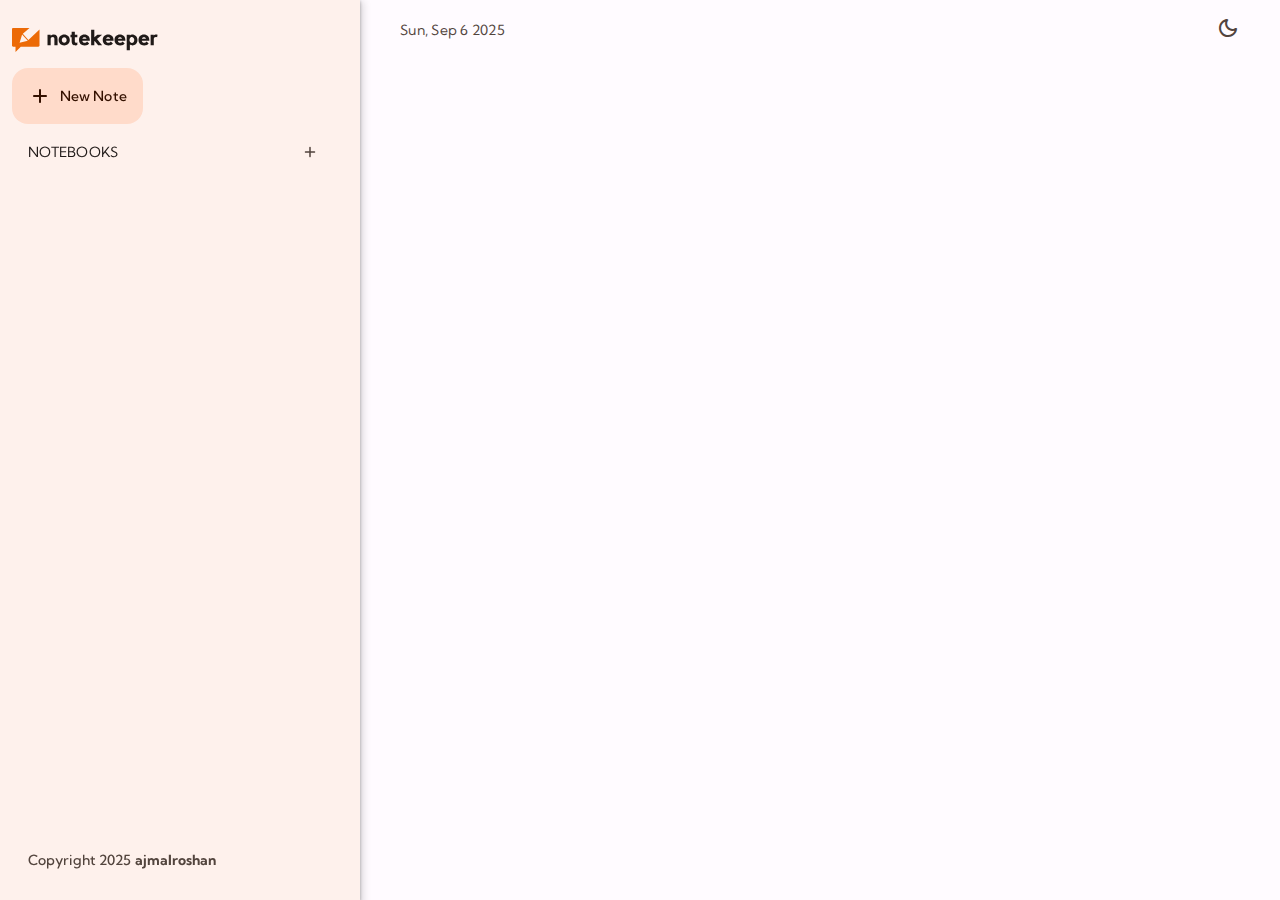
<file: index.html>
<!DOCTYPE html>
<html lang="en" data-theme="light">
<head>
    <meta charset="UTF-8">
    <meta name="viewport" content="width=device-width, initial-scale=1.0">
    <title>Notekeeper - Your Everyday Notes | Effortless Note-Taking</title>

    <!--
    Primary meta tags 
     -->
    <meta name="title" content="Notekeeper - Your Everyday Notes | Effortless Note-Taking">
    <meta name="description" content="Streamline your daily note-taking with Notekeeper. Organize, access, and enhance productivity with ease. Your go-to platform for managing your everyday notes.">

    <!-- Favicon -->
    <link rel="shortcut icon" href="./favicon.svg" type="image/svg+xml">

    <!-- theme js-->
     <script src="./src/js/theme.js"></script>

    <!-- google font -->
    <link rel="preconnect" href="https://fonts.googleapis.com">
    <link rel="preconnect" href="https://fonts.gstatic.com" crossorigin>
    <link href="https://fonts.googleapis.com/css2?family=Kumbh+Sans:wght@400;500&display=swap" rel="stylesheet">

    <!-- material sysmbol link -->
    <link rel="stylesheet" href="https://fonts.googleapis.com/css2?family=Material+Symbols+Rounded:opsz,wght,FILL,GRAD@24,400,0,0" />
    
    <!-- custom css link -->
    <link rel="stylesheet" href="./src/css/style.css">

    <!--  custome js link -->
    <script type="module" src="./src/js/app.js"></script>
</head>
<body>

<header class="sidebar" data-sidebar>

    <div class="wrapper wrapper-1">

        <a href="">
            <img src="./src/images/logo-light.svg" alt="Notekeeper"
            class="logo-light">
            <img src="./src/images/logo-dark.svg" alt="Notekeeper"
            class="logo-dark">
        </a>

        <button class="menu-btn icon-btn large" aria-label="Close menu" data-sidebar-toggler>
            <span class="material-symbols-rounded" aria-hidden="true">
                close
            </span>

            <div class="state-layer"></div>
        </button>

    </div>

    <button class="fab" data-node="create-btn">
        <span class="material-symbols-rounded" aria-hidden="true">add</span>

        <span class="text-label-large">New Note</span>

        <div class="state-layer"></div>

    </button>

    <div class="wrapper wrapper-2">
        <h2 class="text-title-small">NOTEBOOKS</h2>

        <button class="icon-btn small" data-tooltip="Create new notebook" 
        aria-label="Create new notebook" data-add-notebook>

            <span class="material-symbols-rounded" aria-hidden="true">add</span>

            <div class="state-layer"></div>

        </button>
    </div>

    <nav class="nav custom-scrollbar-list" data-sidebar-list>

        <!-- <div class="nav-item active">
            <span class="text text-label-large" data-notebook-field> My Notebook </span>

            <button class="icon-btn small" aria-label="Edit Notebook" data-tooltip="Edit Notebook" data-edit-btn>
                <span class="material-symbols-rounded" aria-hidden="true">edit</span>

                <div class="state-layer"></div>
            </button>

            <button class="icon-btn small" aria-label="Delete Notebook" data-tooltip="Delete Notebook" data-delete-btn>
                <span class="material-symbols-rounded" aria-hidden="true">delete</span>

                <div class="state-layer"></div>
            </button>

            <div class="state-layer"></div> -->
        </div>
        
    </nav>

    <div class="cp-info">
        <div class="text-label-large">Copyright 2025 <strong>ajmalroshan</strong></div>
    </div>

</header>

<div class="overlay" data-sidebar-overlay data-sidebar-toggler></div>


<main class="main">

    <div class="header">

        <div class="wrapper">

            <p class="title text-title-large" data-greeting></p>

            <span class="text text-body-medium" data-current-date>Sun, Sep 6 2025</span>
        </div>

        <button class="theme-btn icon-btn large" aria-label="Toggle theme" 
        data-tooltip="Toggle theme" data-theme-btn>  
        
        <span class="material-symbols-rounded dark-icon" aria-hidden="true">dark_mode</span>
        <span class="material-symbols-rounded light-icon" aria-hidden="true">light_mode</span>

        <div class="state-layer"></div>

        </button>

        <button class="menu-btn icon-btn large" aria-label="Open menu" 
        data-sidebar-toggler>

        <span class="material-symbols-rounded" aria-hidden="true">menu</span>

        <div class="state-layer"></div>
        </button>

    </div>

    <h2 class="title text-title-medium" data-note-panel-title> </h2>


    <!-- 
        #Notelist
    -->
    
    <div class="note-list" data-note-panel>

        <!-- <div class="card">

            <h3 class="card-title text-title-medium">Note title</h3>

            <p class="car-text text-body-large">Lorem ipsum dolor sit amet consectetur adipisicing elit. Libero quibusdam non sequi quidem eligendi iusto atque voluptates, et eius in necessitatibus iure excepturi iste quisquam magnam assumenda ducimus eos ad?</p>

            <div class="wrapper">
                <span class="card-time text-label-large">20 min ago</span>

                <button class="icon-btn large" aria-label="Delete note"
                data-tooltip="Delete note">
                <span class="material-symbols-rounded" aria-hidden="true">delete</span>
                
                <div class="state-layer"></div>

                </button>

            </div>

            <div class="state-layer"></div>
        </div> -->


        
    </div>


    <!-- 
        #Fab button
    -->

    <button class="fab" aria-label="New note" data-note-create-btn>
        <span class="material-symbols-rounded" aria-hidden="true">add</span>

        <!-- <span class="text text-label-large">New note</span> -->

        <div class="state-layer"></div>
    </button>


    <!-- <div class="model">

        <button class="icon-btn large" aria-label="Close model">
            <span class="material-symbols-rounded" aria-hidden="true">close</span>

            <div class="state-layer"></div>
        </button>

        <input type="text" placeholder="Untitled" value="Untitled" 
        class="model-title text-title-medium" date-note-field>

        <textarea placeholder="Take a note..." class="model-text 
        text-body-large custom-scrollbar" data-note-field> Take a note... </textarea>

        <div class="model-footer">
            <span class="time text-label-large">20 min ago</span>

            <button class="btn text" data-submit-btn>
                <span class="text-label-large">Save</span>

                <div class="state-layer"></div>
            </button>
        </div>
    </div> -->

    <!-- <div class="overlay model-overlay" data-model-overlay></div>

    <div class="model">

        <h3 class="model-title text-title-medium">
            Are you sure you want to delete <strong> "Note title" </strong>?
        </h3>

        

        <div class="model-footer">

            <button class="btn text" >
                <span class="text-label-large">Cancel</span>

                <div class="state-layer"></div>
            </button>

            <button class="btn fill" >
                <span class="text-label-large">Delete</span>

                <div class="state-layer"></div>
            </button>
        </div>
    </div> -->


    <!-- <div class="empty-notes">
        <span class="material-symbols-rounded" aria-hidden="true">note_stack</span>

        <div class="text-headline-small"> No notes </div>
    </div> -->



</main>
    
</body>
</html>
</file>
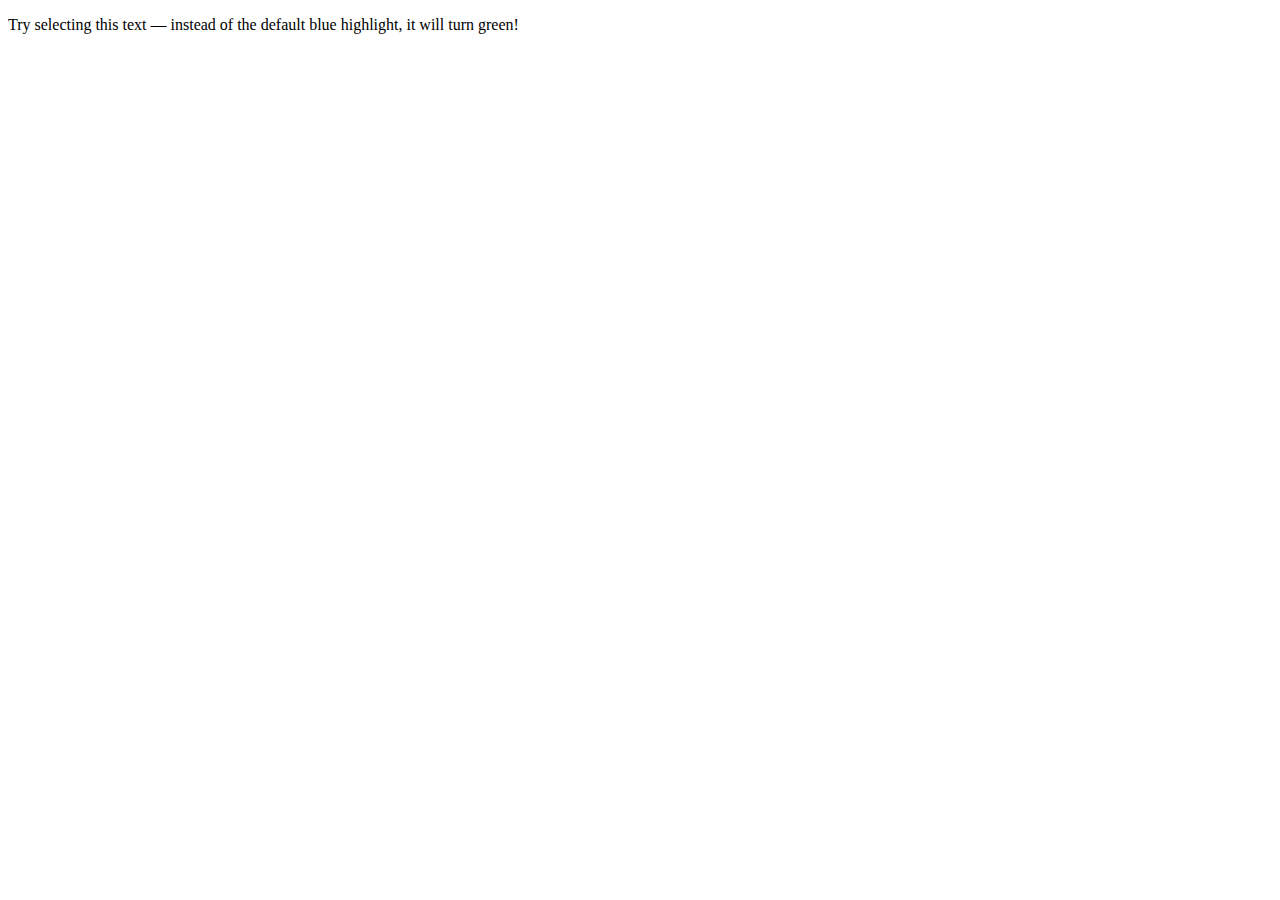
<file: test.html>
<!DOCTYPE html>
<html lang="en">
<head>
  <meta charset="UTF-8">
  <meta name="viewport" content="width=device-width, initial-scale=1.0">
  <title>Custom Text Selection</title>
  <style>
    /* Change highlight color */
    ::selection {
      background: green;
      color: white; /* text color when selected */
    }

    /* For Firefox */
    ::-moz-selection {
      background: green;
      color: white;
    }
  </style>
</head>
<body>
  <p>
    Try selecting this text — instead of the default blue highlight, it will turn green!
  </p>
</body>
</html>
</file>
<file: src/css/style.css>
/*-----------------------------------*\
  #style.css
\*-----------------------------------*/




/*-----------------------------------*\
  #CUSTOM PROPERTY
\*-----------------------------------*/

:root {

  /**
  * COLORS
  */

  --black: #000000;

  /** Light theme */

  --background-light: #FFFBFF;
  --on-background-light: #201A18;
  --surface-light: #FFF8F6;
  --surface-container-low-light: #FEF1EC;
  --surface-container-highest-light: #EDE0DB;
  --on-surface-light: #201A18;
  --on-surface-variant-light: #52443D;
  --primary-light: #9D4300;
  --on-primary-light: #FFFFFF;
  --primary-container-light: #FFDBCA;
  --on-primary-container-light: #341100;
  --secondary-container-light: #FFDBCA;
  --on-secondary-container-light: #2B160A;
  --outline-light: #85736B;
  --outline-variant-light: #D7C2B9;
  --inverse-surface-light: #362F2C;
  --inverse-on-surface-light: #FBEEE9;
  

  /** Dark theme */

  
  --background-dark: #201A18;
  --on-background-dark: #EDE0DB;
  --surface-dark: #181210;
  --surface-container-low-dark: #201A18;
  --surface-container-highest-dark: #3A3330;
  --on-surface-dark: #D0C4BF;
  --on-surface-variant-dark: #D7C2B9;
  --primary-dark: #FFB690;
  --on-primary-dark: #552100;
  --primary-container-dark: #783200;
  --on-primary-container-dark: #FFDBCA;
  --secondary-container-dark: #5C4032;
  --on-secondary-container-dark: #FFDBCA;
  --outline-dark: #A08D84;
  --outline-variant-dark: #52443D;
  --inverse-surface-dark: #EDE0DB;
  --inverse-on-surface-dark: #201A18;

  /**
   * Typography
  */

  /** Font Family */
  --font-primary: 'Kumbh Sans', sans-serif;

  /** Font size*/

  --fs-base: 62.5%;
  --fs-display-large: 5.7rem;
  --fs-display-medium: 4.5rem;
  --fs-display-small: 3.6rem;
  --fs-headline-large: 3.2rem;
  --fs-headline-medium: 2.8rem;
  --fs-headline-small: 2.4rem;
  --fs-title-large: 2.2rem;
  --fs-title-medium: 1.6rem;
  --fs-title-small: 1.4rem;
  --fs-body-large: 1.6rem;
  --fs-body-medium: 1.4rem;
  --fs-body-small: 1.2rem;
  --fs-label-large: 1.4rem;
  --fs-label-medium: 1.2rem;
  --fs-label-small: 1.1rem;

  /** Line height */

  --lh-base: 20px;
  --lh-display-large: 64px;
  --lh-display-medium: 52px;
  --lh-display-small: 44px;
  --lh-headline-large: 40px;
  --lh-headline-medium: 36px;
  --lh-headline-small: 32px;
  --lh-title-large: 28px;
  --lh-title-medium: 24px;
  --lh-title-small: 20px;
  --lh-body-large: 24px;
  --lh-body-medium: 20px;
  --lh-body-small: 16px;
  --lh-label-large: 20px;
  --lh-label-medium: 16px;
  --lh-label-small: 16px;

  /** Font weight */


  --fw-regular: 400;
  --fw-medium: 500;

  /** Letter spacing */

  --ls-n-025: -0.25px;
  --ls-p-010: 0.10px;
  --ls-p-015: 0.15px;
  --ls-p-025: 0.25px;
  --ls-p-040: 0.40px;
  --ls-p-050: 0.50px;


  /** Spacing */


  --spacing-base: 4px;
  --spacing-05: calc(var(--spacing-base) * 0.5);
  --spacing-1: calc(var(--spacing-base) * 1);
  --spacing-2: calc(var(--spacing-base) * 2);
  --spacing-3: calc(var(--spacing-base) * 3);
  --spacing-4: calc(var(--spacing-base) * 4);
  --spacing-5: calc(var(--spacing-base) * 5);
  --spacing-6: calc(var(--spacing-base) * 6);
  --spacing-7: calc(var(--spacing-base) * 7);
  --spacing-8: calc(var(--spacing-base) * 8);
  --spacing-9: calc(var(--spacing-base) * 9);
  --spacing-10: calc(var(--spacing-base) * 10);
  --spacing-11: calc(var(--spacing-base) * 11);
  --spacing-12: calc(var(--spacing-base) * 12);
  --spacing-13: calc(var(--spacing-base) * 13);
  --spacing-14: calc(var(--spacing-base) * 14);
  --spacing-15: calc(var(--spacing-base) * 15);
  --spacing-16: calc(var(--spacing-base) * 16);
  --spacing-17: calc(var(--spacing-base) * 17);
  --spacing-18: calc(var(--spacing-base) * 18);
  --spacing-19: calc(var(--spacing-base) * 19);
  --spacing-20: calc(var(--spacing-base) * 20);
  ```
  
  /** Box shadow */


  --shadow-1: 0px 1px 3px 1px #00000026, 0px 1px 2px 0px #0000004d;
  --shadow-2: 0px 2px 6px 2px #00000026, 0px 1px 2px 0px #0000004d;
  --shadow-3: 0px 1px 3px 0px #0000004d, 0px 4px 8px 3px #00000026;
  --shadow-4: 0px 2px 3px 0px #0000004d, 0px 6px 10px 4px #00000026;
  --shadow-5: 0px 4px 4px 0px #0000004d, 0px 8px 12px 6px #00000026;


  /** Border radius */


  --radius-extra-small: 4px;
  --radius-small: 8px;
  --radius-medium: 12px;
  --radius-large: 16px;
  --radius-extra-large: 28px;
  --radius-full: 1000px;


  /** Transition */


  --tr-duration-short: 200ms;
  --tr-duration-medium: 400ms;
  --tr-duration-long: 500ms;
  --tr-easing-linear: cubic-bezier(0, 0, 1, 1);
  --tr-easing-emphasized: cubic-bezier(0.2, 0, 0, 1);

  
/** Others */

  --sidebar-width: 360px;

}

[data-theme="light"] {
  color-scheme: light;

  --background: var(--background-light);
  --on-background: var(--on-background-light);
  --surface: var(--surface-light);
  --surface-container-low: var(--surface-container-low-light);
  --surface-container-highest: var(--surface-container-highest-light);
  --on-surface: var(--on-surface-light);
  --on-surface-variant: var(--on-surface-variant-light);
  --primary: var(--primary-light);
  --on-primary: var(--on-primary-light);
  --primary-container: var(--primary-container-light);
  --on-primary-container: var(--on-primary-container-light);
  --secondary-container: var(--secondary-container-light);
  --on-secondary-container: var(--on-secondary-container-light);
  --outline: var(--outline-light);
  --outline-variant: var(--outline-variant-light);
  --inverse-surface: var(--inverse-surface-light);
  --inverse-on-surface: var(--inverse-on-surface-light);
}


[data-theme="dark"] {
  color-scheme: dark;

  --background: var(--background-dark);
  --on-background: var(--on-background-dark);
  --surface: var(--surface-dark);
  --surface-container-low: var(--surface-container-low-dark);
  --surface-container-highest: var(--surface-container-highest-dark);
  --on-surface: var(--on-surface-dark);
  --on-surface-variant: var(--on-surface-variant-dark);
  --primary: var(--primary-dark);
  --on-primary: var(--on-primary-dark);
  --primary-container: var(--primary-container-dark);
  --on-primary-container: var(--on-primary-container-dark);
  --secondary-container: var(--secondary-container-dark);
  --on-secondary-container: var(--on-secondary-container-dark);
  --outline: var(--outline-dark);
  --outline-variant: var(--outline-variant-dark);
  --inverse-surface: var(--inverse-surface-dark);
  --inverse-on-surface: var(--inverse-on-surface-dark);
}


/*-----------------------------------*\
  #RESET
\*-----------------------------------*/

*,
*::before,
*::after {
  margin: 0;
  padding: 0;
  box-sizing: border-box;
}

li {list-style: none;}

a,
image,
span,
input,
button,
textarea {display: block;}

a {
  color: inherit;
  text-decoration: none;
}

img {height: auto;}

input,
textarea,
button {
  background: none;
  border: none;
  font: inherit;
}

button {cursor: pointer;}

input,
textarea { width: 100%;}

input,
textarea,
[contenteditable="true"] { outline: none;}

textarea { resize: vertical;}

/*-----------------------------------*\
  #BASE
\*-----------------------------------*/

:where(input, textarea)::placeholder {color: currentColor;}

button:disabled {pointer-events: none;}

html {
  font-family: var(--font-primary);
  font-size: var(--fs-base);
  scroll-behavior: smooth;
  -webkit-tap-highlight-color: transparent;
}

body {
  background-color: var(--background);
  color: var(--on-background);
  font-size: var(--fs-body-medium);
  line-height: var(--lh-base);
}

::selection {
  background-color: var(--primary);
  color: var(--on-primary);
}

/*-----------------------------------*\
  #TYPOGRAPHY
\*-----------------------------------*/

.text-display-large {
  font-size: var(--fs-display-large);
  line-height: var(--lh-display-large);
  font-weight: var(--fw-regular);
  letter-spacing: var(--ls-n-025);
  
}

.text-display-medium {
  font-size: var(--fs-display-medium);
  line-height: var(--lh-display-medium);
  font-weight: var(--fw-regular);
  
}

.text-display-small {
  font-size: var(--fs-display-small);
  line-height: var(--lh-display-small);
  font-weight: var(--fw-regular);
  
}


.text-headline-large {
  font-size: var(--fs-headline-large);
  line-height: var(--lh-headline-large);
  font-weight: var(--fw-regular);
  
}

.text-headline-medium {
  font-size: var(--fs-headline-medium);
  line-height: var(--lh-headline-medium);
  font-weight: var(--fw-regular);
  
}

.text-headline-small {
  font-size: var(--fs-headline-small);
  line-height: var(--lh-headline-small);
  font-weight: var(--fw-regular);
  
}

.text-title-large {
  font-size: var(--fs-title-large);
  line-height: var(--lh-title-large);
  font-weight: var(--fw-regular);
  
}

.text-title-medium {
  font-size: var(--fs-title-medium);
  line-height: var(--lh-title-medium);
  font-weight: var(--fw-regular);
  letter-spacing: var(--ls-p-015);
  
}

.text-title-small {
  font-size: var(--fs-title-small);
  line-height: var(--lh-title-small);
  font-weight: var(--fw-regular);
  letter-spacing: var(--ls-p-010);
  
}

.text-body-large {
  font-size: var(--fs-body-large);
  line-height: var(--lh-body-large);
  font-weight: var(--fw-regular);
  letter-spacing: var(--ls-p-025);
  
}

.text-body-medium {
  font-size: var(--fs-body-medium);
  line-height: var(--lh-body-medium);
  font-weight: var(--fw-regular);
  letter-spacing: var(--ls-p-025);
  
}


.text-body-small {
  font-size: var(--fs-headline-small);
  line-height: var(--lh-headline-small);
  font-weight: var(--fw-regular);
  letter-spacing: var(--ls-p-040);
  
}


.text-label-large {
  font-size: var(--fs-label-large);
  line-height: var(--lh-label-large);
  font-weight: var(--fw-medium);
  letter-spacing: var(--ls-p-010);
  
}

.text-label-medium {
  font-size: var(--fs-label-medium);
  line-height: var(--lh-label-medium);
  font-weight: var(--fw-medium);
  letter-spacing: var(--ls-p-050);
  
}

.text-label-small {
  font-size: var(--fs-label-small);
  line-height: var(--lh-label-small  );
  font-weight: var(--fw-medium);
  letter-spacing: var(--ls-p-050);
  
}



/*-----------------------------------*\
  #REUSED STYLE
\*-----------------------------------*/

.material-symbols-rounded {
  width: 1em;
  height: 1em;
  display: block;
  font-variation-settings: 
  'FILL' 0,
  'wght' 400,
  'GRAD' 0,
  'opsz' 24;
}

:has(> .state-layer) {
  position: relative;
  overflow: hidden;
  isolation: isolate;
  -webkit-user-select: none;
}

.state-layer {
  position: absolute;
  inset: 0;
  background-color: var(--state-layer-bg);
  opacity: 0;
  transition: opacity var(--tr-duration-short) var(--tr-easing-linear);
  z-index: -1;
}

:has(> .state-layer):hover > .state-layer {opacity: 0.08;}

:has(> .state-layer):is(:focus, :focus-visible, :focus-within) > .state-layer { opacity: 0.12;}

:has(> .state-layer):active > .state-layer { opacity: 0.16;}

.custom-scrollar::-webkit-scrollbar {width: 8px;}

.custom-scrollar::-webkit-scrollbar-track {
  background-color: var(--surface-container-low);
  border-radius: 4px;
}

.custom-scrollar::-webkit-scrollbar-thumb {
  background-color: var(--outline-variant);
  border-radius: 4px;
}

.overlay {
  position: fixed;
  top: 0;
  left: 0;
  width: 100%;
  height: 100vh;
  height: 100dvh;
  background-color: var(--black);
  z-index: 3;
  opacity: 0;
  visibility: hidden;
  transition: var(--tr-duration-short) var(--tr-easing-linear);
  transition-property: opacity visibility;
}

.overlay.active {
  opacity: 0.5;
  visibility: visible;
}


.model-overlay {
  z-index: 6;
  visibility: visible;
  animation: fade-overlay var(--tr-duration-short) var(--tr-easing-linear) forwards ;
}

@keyframes fade-overlay {
  0% { opacity: 0; }
  100% { opacity: 0.5; }
}


/*-----------------------------------*\
  #COMPONENTS
\*-----------------------------------*/

/**
 * Icon button
 */

 .icon-btn {
  display: grid;
  place-items: center;
  color: var(--on-surface-variant);
  border-radius: var(--radius-full);
  --state-layer-bg:var(--on-surface-variant)
 }

 .icon-btn .large {
  width: 40px;
  height: 40px;
 }

 .icon-btn.small {
  width: 28px;
  height: 28px;
 }


 .icon-btn.small  .material-symbols-rounded {font-size: 1.8rem;}



/**
 * FAB (Floating Action Button)
 */


 .fab {
  height: 56px;
  max-width: max-content;
  background-color: var(--primary-container);
  color: var(--on-primary-container);
  --state-layer-bg: var(--on-primary-container);
  display: flex;
  align-items: center;
  gap: var(--spacing-2);
  padding-inline: var(--spacing-4);
  border-radius: var(--radius-large);
  box-shadow: var(--shadow-1);
  transition: box-shadow var(--tr-duration-short) var(--tr-easing-linear);

 }

.fab:hover { box-shadow: var(--shadow-2); }

.fab .text { padding-inline-end: var(--spacing-2); }






/**
 * Card
 */

 .card {
  background-color: var(--surface);
  padding: var(--spacing-4);
  border: 1px solid var(--outline-variant);
  border-radius: var(--radius-large);
  display: flex;
  flex-direction: column;
  cursor: pointer;
  --state-layer-bg: var(var(--on-surface));
  transition: border-color var(--tr-duration-short) var(--tr-easing-linear);
 }

 .card:where(:hover, :focus-within) { border-color: var(--outline);}

 .card .card-title { color: var(--on-surface); }

 .card .card-text {
  color: var(--on-surface-variant);
  margin-block: var(--spacing-4);
  text-wrap: balance;
  -webkit-line-clamp: 4;
  line-clamp: 4;
  display: -webkit-box;
  -webkit-box-orient: vertical;
  text-overflow: ellipsis;
  overflow: hidden;
 }

 .card .wrapper {
  display: flex;
  justify-content: space-between;
  align-items: center;
  margin-block-start: auto;
 }

 .card .card-time { color: var(--on-surface-variant); }

 .card .icon-btn {
  opacity: 0;
  transition: opacity var(--tr-duration-short) var(--tr-easing-linear);
 }

 .card:where(:hover, :focus-within) .icon-btn {
  opacity: 1;
 }



/**
 * Modal
 */

.model {
  position: fixed;
  top: 50%;
  left: 50%;
  transform: translate(-50%, -50%);
  max-width: 560px;
  width: calc(100% - var(--spacing-8));
  background-color: var(--surface-container-highest);
  border-radius: var(--radius-large);
  padding: var(--spacing-6);
  box-shadow: var(--shadow-3);
  z-index: 8;
  animation: model-open var(--tr-duration-medium) var(--tr-easing-emphasized) forwards;

}

@keyframes model-open {
  0% {
    transform: translate(-50%, calc(-50% + var(--spacing-5)));
    opacity: 0;
    visibility: hidden;
  }
  100% {
    transform: translate(-50%, -50%);
    opacity: 1;
    visibility: visible;
  }
  
}


.model .icon-btn {
  position: absolute;
  top: var(--spacing-4);
  right: var(--spacing-4);
}

.model-title {
  padding-inline-end: var(--spacing-10);
  max-height: 48px;
  color: var(--on-surface);
  margin-block-end: var(--spacing-4);
  overflow: hidden;
}

.model-text {
  min-height: 240px;
  max-height: calc(100vh - 200px);
  color:  var(--on-surface-variant);
  overflow-y: auto;
  margin-block-end: var(--spacing-4);
}

.model-footer {
  display: flex;
  justify-content: flex-end;
  align-items: center;
  gap: var(--spacing-4);
  padding-block-start: var(--spacing-4);
}

.model-footer .time {
  flex-grow: 1;
  color: var(--on-surface-variant);
}






/**
 * Button
 */


 .btn {
  height: 40px;
  max-width: max-content;
  display: grid;
  align-items: center;
  border-radius: var(--radius-full);
 }

 .btn.text {
  color: var(--primary);
  --state-layer-bg: var(--primary);
  padding-inline: var(--spacing-3);
 }


 .btn.text:disabled { color: var(--on-surface); }

 .btn.text:disabled .text-label-large {opacity: 0.38;}

 .btn.fill {
  background-color: var(--primary);
  color: var(--on-primary);
  --state-layer-bg: var(--on-primary);
  padding-inline: var(--spacing-6);
  transition: box-shadow var(--tr-duration-short) var(--tr-easing-linear);

 }

 .btn.fill:hover:not(:focus) { box-shadow: var(--shadow-1); }


/**
 * Tooltip
 */

 .tooltip {
  position: fixed;
  z-index: 4;
  height: 28px;
  display: grid;
  align-items: center;
  padding-inline: var(--spacing-2);
  background-color: var(--inverse-surface);
  color: var(--inverse-on-surface);
  white-space: nowrap;
  border-radius: var(--radius-extra-small-small);
  pointer-events: none;
  animation: fade var(--tr-duration-short) var(--tr-easing-linear) forwards;
 }

 @keyframes fade {
  0% { opacity: 0; }
  100% { opacity: 1; }
 }




/*-----------------------------------*\
  #SIDEBAR
\*-----------------------------------*/

.sidebar{
  position: fixed;
  top: 0;
  bottom: 0;
  right: 100%;
  display: grid;
  grid-template-columns: 1fr;
  grid-template-rows: repeat(2, max-content) 1fr max-content;
  background-color: var(--surface-container-low);
  max-width: var(--sidebar-width);
  width: 100%;
  padding: var(--spacing-3);
  border-radius: 0 var(--radius-large) var(--radius-large) 0;
  box-shadow: var(--shadow-3);
  z-index: 4;
  visibility: hidden;
  transition: var(--tr-duration-long) var(--tr-easing-emphasized);
  transition-property: transform, visibility;

}

.sidebar.active {
  transform: translateX(100%);
  visibility: visible;
}

.sidebar .fab {display: none;}

.sidebar > .wrapper {
  height: 56px;
  display: flex;
  justify-content: space-between;
  align-items: center;
}

.sidebar > wrapper-1 {
  padding-inline: var(--spacing-4) var(--spacing-2);
  margin-block-end: var(--spacing-3);
}

/* Show light logo only in light mode */
[data-theme="light"] .logo-light {
  display: block;
}
[data-theme="light"] .logo-dark {
  display: none;
}

/* Show dark logo only in dark mode */
[data-theme="dark"] .logo-light {
  display: none;
}
[data-theme="dark"] .logo-dark {
  display: block;
}


.sidebar > .wrapper-2 { padding-inline:  var(--spacing-4) var(--spacing-6);}

.sidebar .nav { overflow-y: auto;}

.nav-item {
  color: var(--on-surface-variant);
  --state-layer-bg: var(--on-surface-variant);
  height: 56px;
  display: flex;
  align-items: center;
  gap: var(--spacing-05);
  padding-inline: var(--spacing-4) var(--spacing-6);
  border-radius: var(--radius-full);
  cursor:pointer;
}

.nav-item.active {
  background-color: var(--secondary-container);
  color: var(--on-secondary-container);
  --state-layer-bg: var(var(--on-secondary-container))
}

.nav-item .text {flex-grow: 1;}

.nav-item .icon-btn {
  opacity: 0;
  visibility: hidden;
  transition: opacity var(--tr-duration-short) var(--tr-easing-linear);
}

.nav-item:where(:hover, :focus-within) .icon-btn {
  opacity: 1;
  visibility: visible;
}

.sidebar .cp-info {
  height: 56px;
  display: flex;
  align-items: center;
  padding-inline: var(--spacing-4);
  color: var(--on-surface-variant);
  transition: color var(--tr-duration-short) var(--tr-easing-linear);
}



/*-----------------------------------*\
  #MAIN
\*-----------------------------------*/

.main {
  padding-inline: var(--spacing-4);
  padding-block-end: var(--spacing-4);
  display: flex;
  flex-direction: column;
  min-height: 100vh;
  
}


.main .header {
  display: flex;
  align-items: flex-start;
  gap: var(--spacing-2);
  padding-block: var(--spacing-4);
}

.main .header .wrapper { flex-grow: 1;}

.main .header .title { margin-block-end: var(--spacing-1); }

.main .header .text {color: var(--on-surface-variant);}


.theme-btn { transition: var(--tr-duration-medium) var(--tr-easing-emphasized);}

[data-theme='dark'] .theme-btn .dark-icon,
.theme-btn .light-icon { display: none;}


[data-theme='dark'] .theme-btn .light-icon { display: block; }

[data-theme='dark'] .theme-btn { transform: rotate(-90deg); }


.main  > .title { margin-block: var(--spacing-3); }

.note-list {
  position: relative;
  display: grid;
  grid-template-columns: repeat(auto-fill, minmax(280px, 1fr));
  align-content: flex-start;
  flex-grow: 1;
  align-items: stretch;
  gap: var(--spacing-2);

}


.main .fab {
  position: fixed;
  bottom: var(--spacing-4);
  right: var(--spacing-4);
  z-index: 2;
}


.empty-notes {
  position: absolute;
  top: 40%;
  left: 50%;
  transform: translate(-50%, -50%);
  display: flex;
  justify-content: center;
  align-items: center;
  flex-direction: column;
  gap: var(--spacing-4);
  color: var(--on-surface-variant);
  -webkit-user-select: none;
  user-select: none;
}

.empty-notes .material-symbols-rounded  {
  font: 6.8rem;
  opacity: 0.25;
  margin-block-end: var(--spacing-4);
  margin-inline: auto;
  
}





/*-----------------------------------*\
  #MEDIA QUERIES
\*-----------------------------------*/


/**
  Responsive for larger than 768px screen
*/

@media (min-width: 768px) {

  .main { padding-inline: var(--spacing-6);}

}


/**
  Responsive for larger than 992px screen
*/

@media (min-width: 922px) {

  /* Base */

  body { padding-inline-start: var(--sidebar-width); }




/**
 REUSED STYLE
*/

.overlay:not(.model-overlay) {display: none;}


/**
 Side Bar
*/

.sidebar {
  visibility: visible;
  left: 0;
  height: 100vh;
  grid-template-rows: repeat(3, max-content) 1fr max-content;
  box-sizing: none;
  border-radius: 0;
}

.sidebar.active { transform: unset; }

.sidebar .fab { display: flex; }

/**
 Main
*/

.main { padding-inline: var(--spacing-10); }

.menu-btn, 
.main .fab { display: none; }

}


/**
  Responsive for larger than 1400px screen
*/

@media (min-width: 1400px) {

  /**
   Main
  */

  .main {
    max-width: 1480px;
    width: 100%;
    margin-inline: auto;
  }

}
</file>
